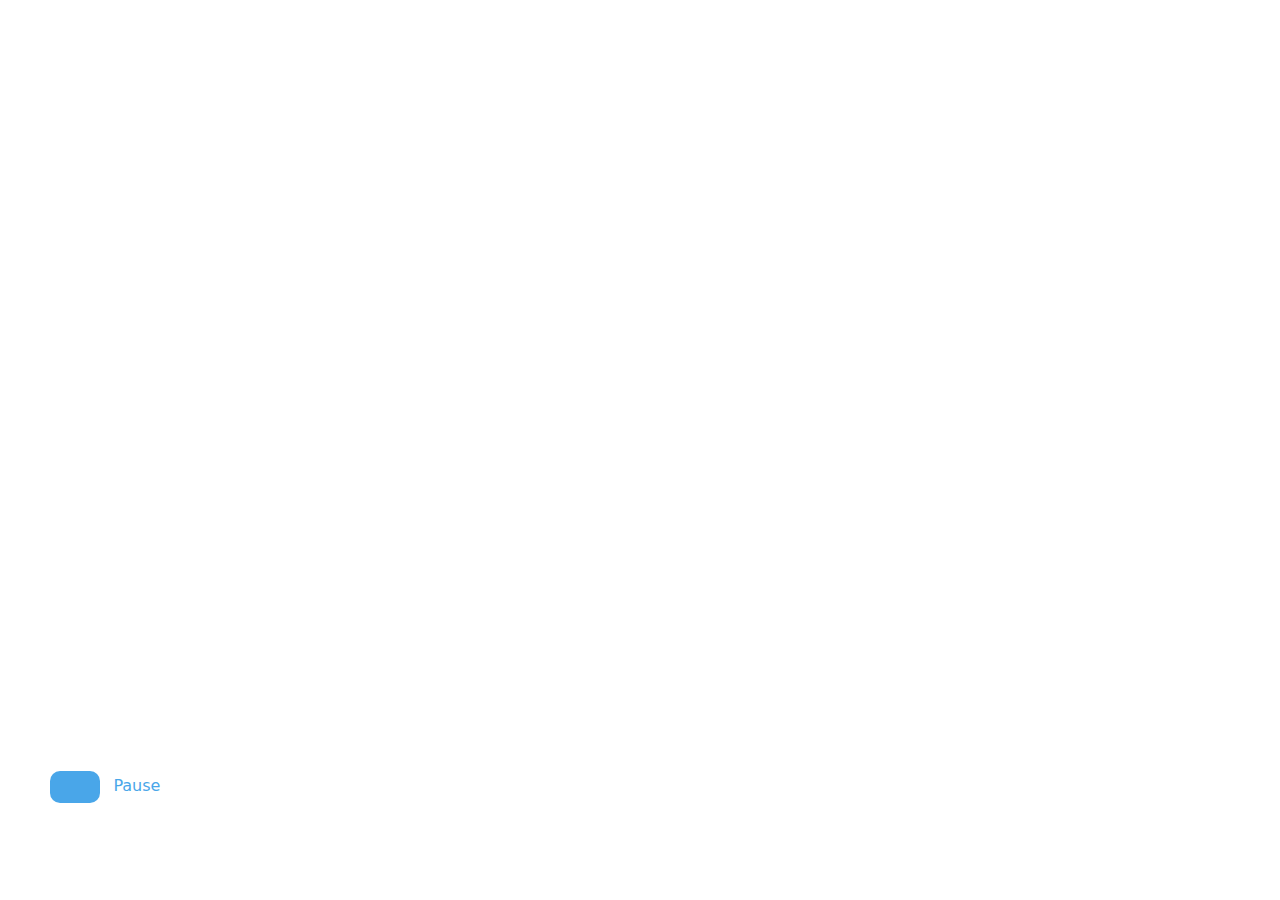
<file: bg-video/index.html>
<!DOCTYPE html>
<html lang="en">
<head>
    <meta charset="UTF-8">
    <meta name="viewport" content="width=device-width, initial-scale=1.0">
    <link rel="stylesheet" href="style.css">
    <title>Video In Background</title>
</head>
<body>
    <div class="container">
        <video src="video.mp4" id="video" autoplay muted loop>
        </video>
        <div class="title-container">
            <h1 class="title">Video Project</h1>
        </div>

        <!-- <div class="switch">
            <p class="active play">Play</p>
            <p class="pause">Pause</p>
        </div> -->

        <!-- slide switch -->
        
        <div class="switch">
            <p class="play action">Play</p>
            <p class="pause">Pause</p>
            <div class="active"></div>
        </div>
        
    </div>


    <script src="script.js"></script>
</body>
</html>
</file>
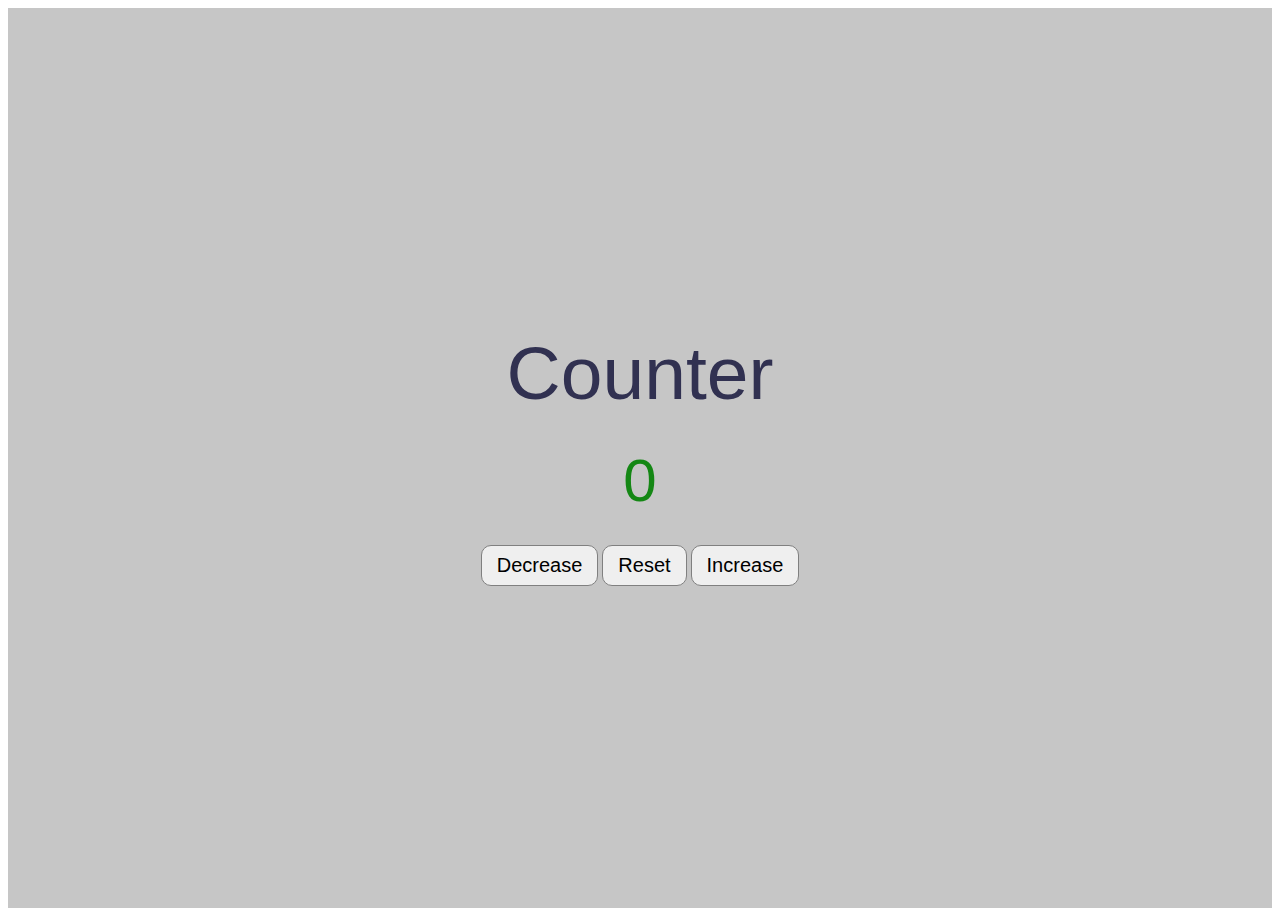
<file: counter/index.html>
<!DOCTYPE html>
<html lang="en">
<head>
    <meta charset="UTF-8">
    <meta name="viewport" content="width=device-width, initial-scale=1.0">
    <title>Counter </title>
</head>
<style>
    .container{
        height: 100vh;
        background-color: rgb(198, 198, 198);
        display: flex;
        flex-direction: column;
        justify-content: center;
        align-items: center;
    }
    .container div:nth-child(1){
        font-size: 75px;
        color: rgb(49, 49, 81);
        font-family: sans-serif;
    }
    .container div:nth-child(2){
        font-size: 60px;
        color: rgb(20, 135, 20);
        font-family: sans-serif;
        margin: 30px 0;

    }
    .container div button{
        border: 1px solid gray;
        padding: 8px 15px;
        border-radius: 10px;
        font-size: 20px;
        cursor: pointer;
    }
</style>
<body>
    <div class="container">
        <div>Counter</div>
        <div class="value">0</div>
        <div>
            <button class="dec">Decrease</button>
            <button class="reset">Reset</button>
            <button class="inc">Increase</button>
        </div>
    </div>
    
    <script src="script.js"></script>
</body>
</html>
</file>
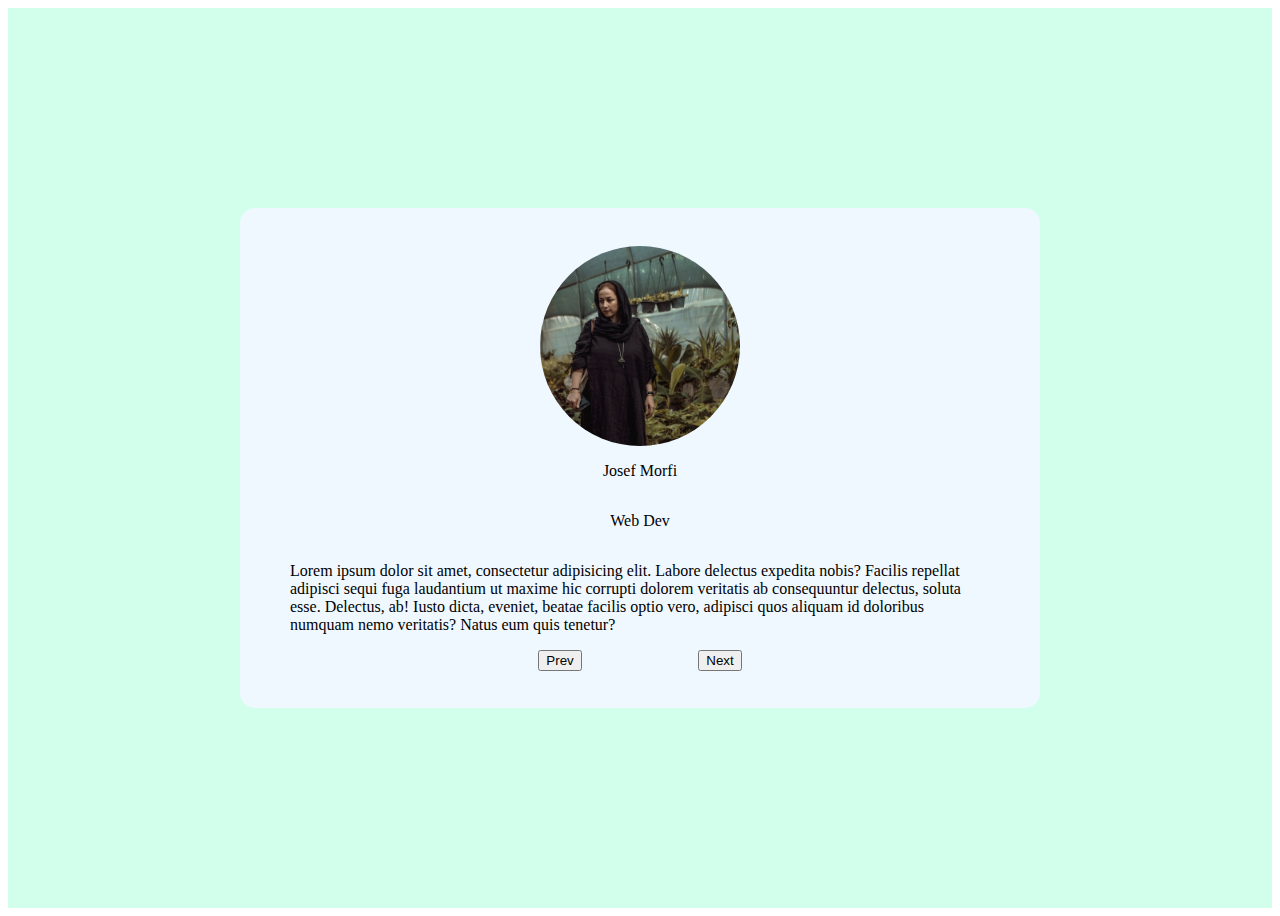
<file: crousel/index.html>
<!DOCTYPE html>
<html lang="en">
<head>
    <meta charset="UTF-8">
    <meta name="viewport" content="width=device-width, initial-scale=1.0">
    <title>Crousel</title>
</head>
<style>
    .container{
        background-color: rgb(209, 255, 235);
        height: 100vh;
        display: flex;
        justify-content: center;
        align-items: center;
    }
    .coursel-img-box{
        width: 200px;
        height: 200px;
    }
    .coursel-img-box img{
        height: inherit;
        width: inherit;
        border-radius: 100%;
    }
    .crousel-box1{
        display: flex;
        flex-direction: column;
        align-items: center;
        justify-content: center;
    }
    .crousel-box{
        width: 800px;
        height: 500px;
        background-color: aliceblue;
        border-radius: 15px;
        display: flex;
        flex-direction: column;
        align-items: center;
        justify-content: center;
    }
    .crousel-box p:nth-child(4){
        padding: 0 50px;
    }
    .button-box{
        width: 40%;
        display: flex;
        justify-content: space-around;
        align-items: center;
    }
</style>
<body>
    <div class="container">
        <div class="crousel-box">
            <div class="crousel-box1">
                
            </div>
            
            <div class="button-box">
                <button class="prev">Prev</button>
                <button class="next">Next</button>
            </div>
        </div>
    </div>
    <script src="script.js"></script>
</body>
</html>
</file>
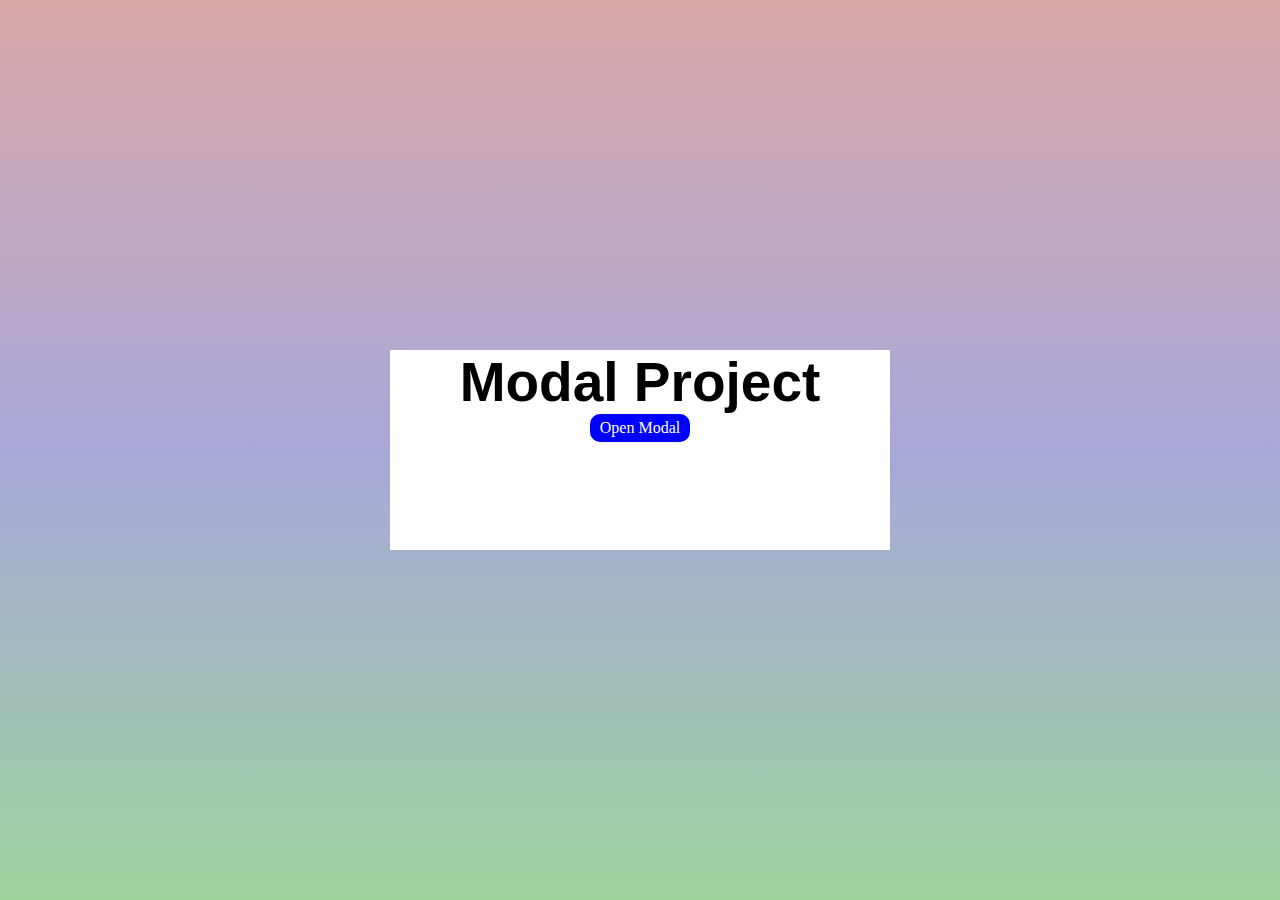
<file: modal/index.html>
<!DOCTYPE html>
<html lang="en">
<head>
    <meta charset="UTF-8">
    <meta name="viewport" content="width=device-width, initial-scale=1.0">
    <title>Modal</title>
</head>
<style>
    *{
        margin: 0;
        padding: 0;
    }
    .container{
        width: 100%;
        height: 100vh;
        background: linear-gradient(rgb(162, 40, 40, 0.4), rgb(36, 36, 157, 0.4), rgb(15, 145, 15, 0.4));
        display: flex;
        justify-content: center;
        align-items: center;
    }
    .modal-box{
        width: 500px;
        height: 200px;
        background-color: white;
        /* margin: auto; */
    }
    .modal-box h1{
        font-size: 55px;
        font-weight: 700;
        text-align: center;
        font-family: 'Gill Sans', 'Gill Sans MT', Calibri, 'Trebuchet MS', sans-serif;
    }
    .modal-btn{
        margin: auto;
        background-color: blue;
        padding: 5px 10px;
        color: white;
        border-radius: 10px;
        cursor: pointer;
    }
    .btn-box{
        display: flex;
        justify-content: center;
    }
    .modal{
        background-color: white;
        height: 200px;
        width: 500px;
        /* padding: 20px; */
        border-radius: 10px;
        position: fixed;
        top: 10%;
        left: calc(50% - 250px);
        opacity: 0;
        transition: opacity 1s ease-in-out;
    }
    .modal2{
        background-color: white;
        height: 200px;
        width: 500px;
        /* padding: 20px; */
        border-radius: 10px;
        position: fixed;
        top: 10%;
        left: calc(50% - 250px);
        opacity: 1;
    }
    .modal div{
        position: relative;
    }
    .close-btn{
        background-color: gray;
        color: white;
        padding: 7px 10px;
        /* height: 20px;
        width: 20px; */
        border-radius: 100%;
        cursor: pointer;
        position: absolute;
        right: 8px;
        top: 10px;
        z-index: 1;
    }
    .content{
        padding: 20px;
    }
</style>
<body>
    <div class="container">
        <div class="modal-box">
            <h1>Modal Project</h1>
            <div class="btn-box">
                <span class="modal-btn">Open Modal</span>
            </div>
        </div>
    </div>
    <div class="modal" id="modal">
        <div>
            <span class="close-btn">X</span>
            <div class="content">
                <h1>Hello guys this is my modal</h1>
            </div>
        </div>
    </div>
    <script src="script.js"></script>
</body>
</html>
</file>
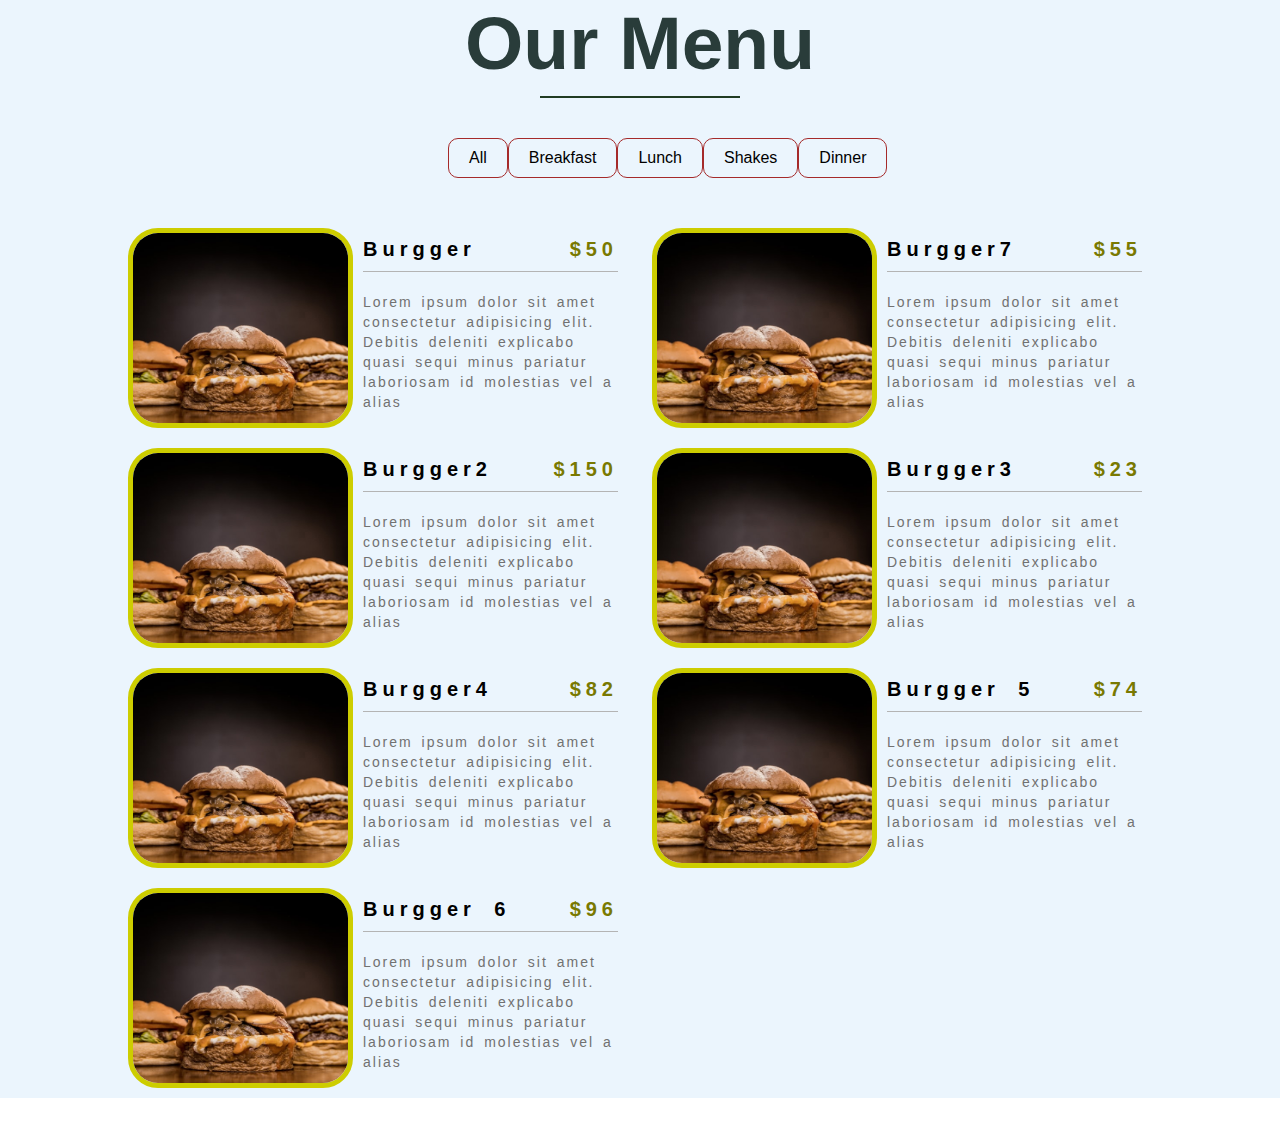
<file: restro-menu/index.html>
<!DOCTYPE html>
<html lang="en">
<head>
    <meta charset="UTF-8">
    <meta name="viewport" content="width=device-width, initial-scale=1.0">
    <link rel="stylesheet" href="style.css">
    <title>Restro-Menu</title>
</head>
<body>
    <div class="container">
        <h1 class="heading">Our Menu</h1>
        <div class="divider-box">
            <p class="divider"></p>
        </div>
        <div class="menu-list">
            <ul>
                <li>All</li>
                <li>Breakfast</li>
                <li>Lunch</li>
                <li>Shakes</li>
                <li>Dinner</li>
            </ul>
        </div>
        <div>
            <div class="menu-items-box">
                
            </div>
        </div>
        
    </div>
    <script src="script.js"></script>
</body>
</html>
</file>
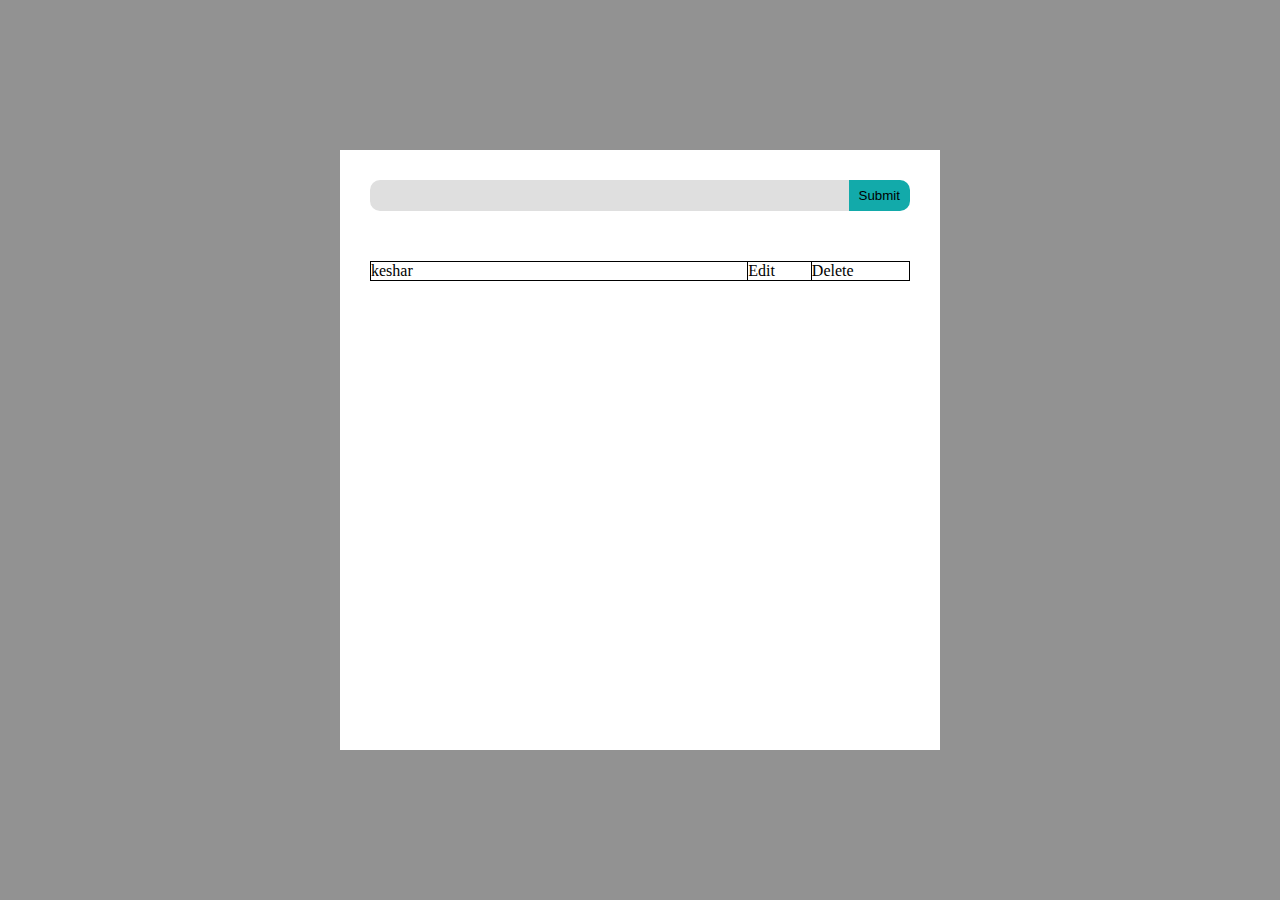
<file: projects/crudjs/index.html>
<!DOCTYPE html>
<html lang="en">
<head>
    <meta charset="UTF-8">
    <meta name="viewport" content="width=device-width, initial-scale=1.0">
    <title>Crud in Js</title>
</head>
<style>
*{
    margin: 0;
    padding: 0;
    box-sizing: border-box;
}
.container{
    width: 100%;
    height: 100vh;
    background-color: rgb(146, 146, 146);
    display: flex;
    justify-content: center;
    align-items: center;
}
table, tr, td{
    border: 1px solid black;
    border-collapse: collapse;
}
.formbox{
    display: flex;
    border-radius: 10px;
}
.crudformbox{
    width: 600px;
    min-height: 600px;
    background-color: white;
    display: flex;
    flex-direction: column;
    padding: 30px;
}
.inputField{
    width: 100%;
    padding: 5px;
    font-size: 18px;
    border-top-left-radius: 10px;
    border-bottom-left-radius: 10px;
    border: none;
    background-color: rgb(223, 223, 223);
}
.inputField:focus{
    border: 1px solid black;
}
button{
    border-top-right-radius: 10px;
    border-bottom-right-radius: 10px;   
    padding: 7px 10px; 
    background-color: rgb(18, 170, 170);
    border: none;
}
.items-table{
    margin-top: 50px;
}
table tr td:nth-child(1){
    width: 70%;
}
</style>
<body>
    <div class="container">
        <div class="crudformbox">
            <div class="formbox">
                <input type="text" class="inputField"><button type="submit" id="submit-btn">Submit</button>
            </div>
            <table class="items-table">
                <tr>
                    <td>keshar</td>
                    <td>Edit</td>
                    <td>Delete</td>
                </tr>
            </table>
        </div>
    </div>
    <script src="index.js"></script>
</body>
</html>
</file>
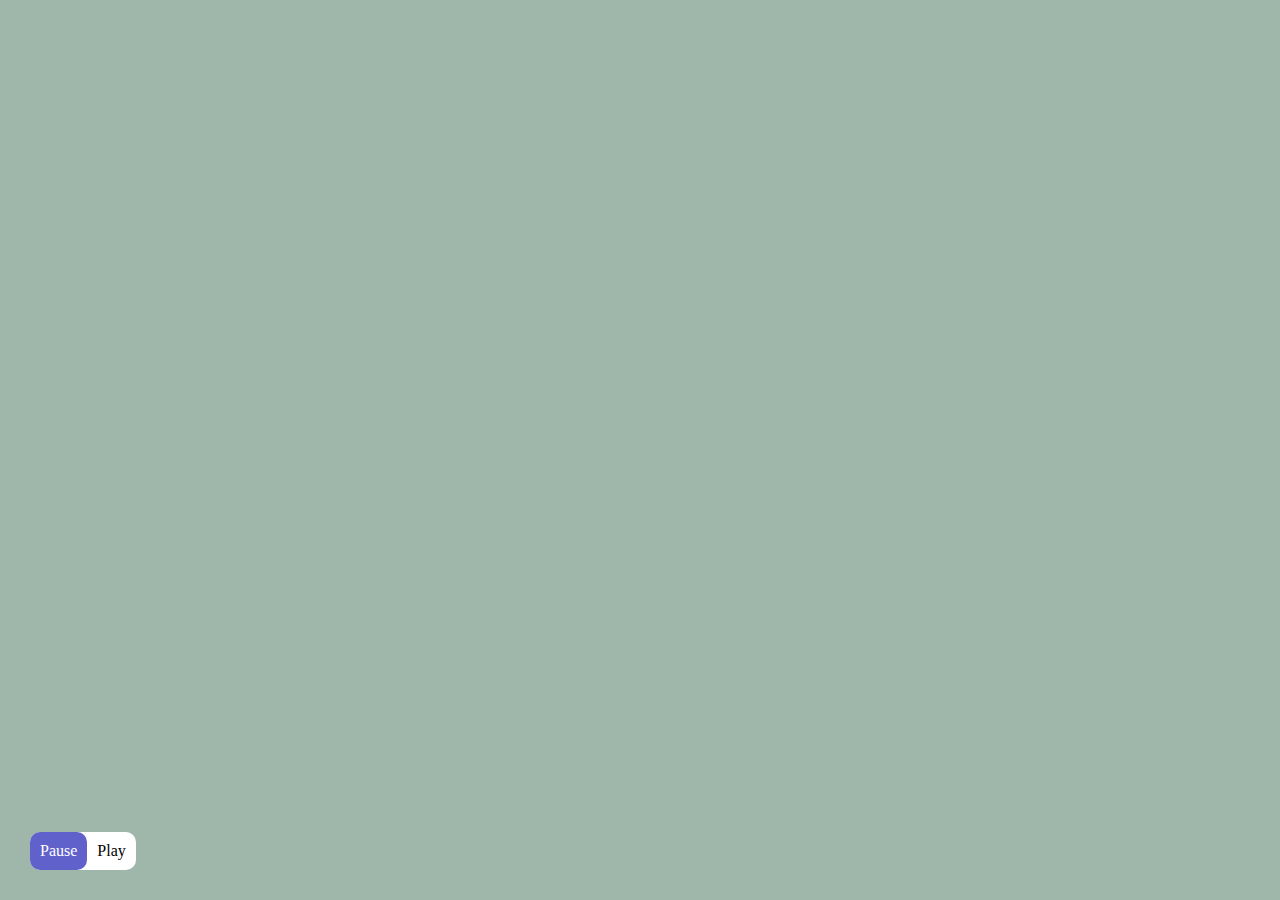
<file: projects/video/index.html>
<!DOCTYPE html>
<html lang="en">
<head>
<meta charset="UTF-8">
<meta name="viewport" content="width=device-width, initial-scale=1.0">
<link rel="stylesheet" href="style.css">
<title>Background Video</title>

</head>
<body>
<div class="container">
    <video id="video-background" muted autoplay loop>
        <source src="video.mp4" type="video/mp4">
    </video>
    <h1 class="video-text">My Video</h1>
    <div class="switch">
        <span class="btn active" id="pause">Pause</span>
        <span class="btn" id="play">Play</span>
    </div>
</div>

<div class="loader" id="loader">
    <div class="spinner">
    </div>
</div>

<script src="script.js"></script>
</body>
</html>
</file>
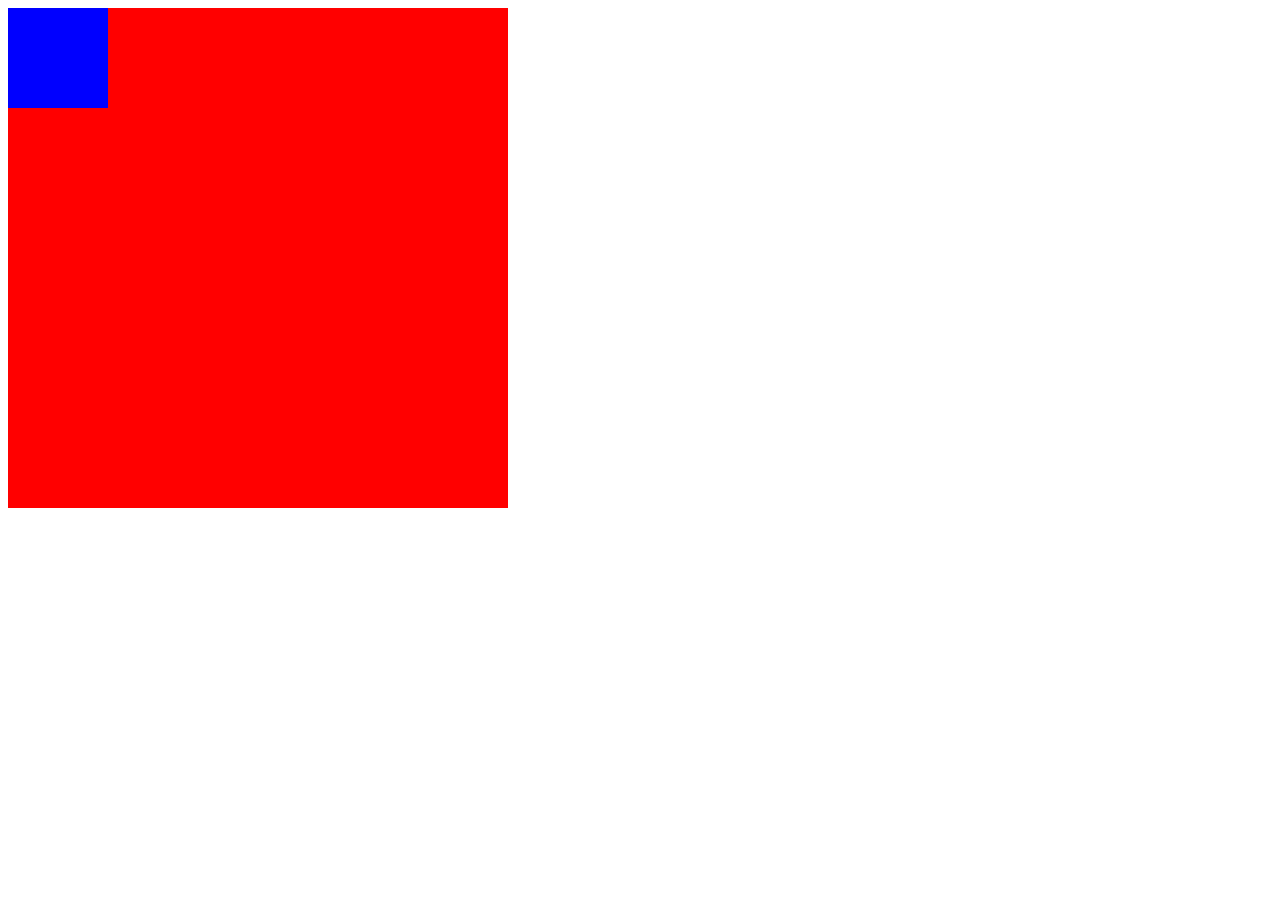
<file: navbar/transition.html>
<!DOCTYPE html>
<html lang="en">
<head>
    <meta charset="UTF-8">
    <meta name="viewport" content="width=device-width, initial-scale=1.0">
    <title>Transition</title>
</head>
<style>
    .box{
        width: 500px;
        height: 500px;
        background-color: red;
    }
    .child-box{
        width: 100px;
        height: 100px;
        background-color: blue;
        /* transition: height 1s ease-in-out 0.3s; */
        transition: all 1s ease-in-out 0.3s;
    }
    .child-box:hover{
        width: 300px;
        height: 300px;
    }
    .child2-box{
        height: 150px;
        width: 150px;
        background-color: cyan;
        display: none;
    }
    .child-box:hover .child2-box{
        display: block;
    }
</style>
<body>
    <div class="box">
        <div class="child-box">

        </div>
        <div class="child2-box">

        </div>
    </div>
</body>
</html>
</file>
<file: bg-video/style.css>
*{
    margin: 0;
    padding: 0;
    /* box-sizing: border-box; */
    font-family: system-ui;
}

.container{
    width: 100%;
    height: 100vh;
    /* background-color: red; */
    overflow: hidden;
    position: relative;
}

#video{
    height: 100%;
    width: 100%;
    /* background-color: red; */
    object-fit: cover;
}

.title{
    font-size: 4rem;
    color: white;
    top: 0;
    /* text-align: center; */
    /* width: 100%;
    transform: translateX(50%); */
}

.title-container{
    /* background-color: green; */
    height: 100vh;
    width: 100%;
    font-weight: bold;
    position: absolute;
    z-index: 2;
    top: 0;
    left: 0;
    display: flex;
    justify-content: center;
    align-items: center;
}


.switch{
    position: absolute;
    width: 100px;
    bottom: 100px;
    left: 50px;
    background-color: white;
    display: flex;
    border-radius: 10px;
    cursor: pointer;
    z-index: 5;
}

.switch p{
    padding: 5px 10px;
    color: #49a6e9;
    width: 50%;
}

.active{
    background-color: #49a6e9;
    border-radius: 10px;
    position: absolute;
    /* padding: 5px 10px; */
    width: 50px;
    /* color: #49a6e9; */
    height: 32.4px;
    transition: all 0.4s ease-in-out;
}
</file>
<file: restro-menu/style.css>
*{
    margin: 0;
    padding: 0;
    box-sizing: border-box;
    font-family: 'Franklin Gothic Medium', 'Arial Narrow', Arial, sans-serif;
}

.container{
    background-color: rgb(235, 245, 253);
    min-height: 100vh;
}

.heading{
    /* background-color: red; */
    text-align: center;
    font-size: 75px;
    font-weight: 900;
    color: rgb(41, 60, 58);
}

.divider-box{
    /* display: flex;
    justify-content: center; */
}
.divider{
    background-color: rgb(32, 60, 35);
    width: 200px;
    height: 2px;
    margin: 10px auto;
}
.menu-list ul{
    display: flex;
    list-style: none;
    width: 30%;
    justify-content: space-between;
    margin: 40px auto;
}

.menu-list ul li{
    border: 1px solid brown;
    padding: 10px 20px;
    border-radius: 10px;
    cursor: pointer;
}

.menu-items-box{
    width: 80%;
    margin: 30px auto;
    display: flex;
    justify-content: space-between;
    flex-wrap: wrap;
}

.menu-box{
    display: flex;
    width: 500px;
    height: 200px;
    /* border: 1px solid red; */
    margin: 10px 0;
}
.card-img{
    width: 45%;
    height: inherit;
    /* background-color: red; */
    /* padding: 10px; */
}
.card-content{
    width: 55%;
    padding: 10px;
}
.card-img img{
    width: 100%;
    height: inherit;
    border-radius: 30px;
    border: 5px solid rgb(205, 205, 0);
}
.item-name{
    display: flex;
    justify-content: space-between;
    border-bottom: 1px solid rgb(180, 180, 180);
    padding-bottom: 10px;
    margin-bottom: 20px;
}

.item-name p:nth-child(1){
    letter-spacing: 5px;
    word-spacing: 8px;
    font-size: 20px;
    font-weight: 700;
}
.item-name p:nth-child(2){
    letter-spacing: 5px;
    word-spacing: 8px;
    font-size: 20px;
    font-weight: 700;
    color: rgb(121, 121, 1);
}

.description{
    font-weight: normal;
    letter-spacing: 2px;
    word-spacing: 3px;
    font-size: 14px;
    line-height: 20px;
    color: rgb(113, 113, 113);
}
</file>
<file: projects/video/style.css>
*{
    margin: 0;
    padding: 0;
    box-sizing: border-box;
}

body, html {
    margin: 0;
    padding: 0;
    height: 100%;
}

#video-background {
    position: absolute;
    top: 0;
    left: 0;
    width: 100%;
    height: 100%;
    object-fit: cover;
    /* z-index: -1; */
}
.content {
    position: relative;
    z-index: 1;
    /* color: #fff; */
    text-align: center;
    padding: 50px;
}
.container{
    width: 100%;
    min-height: 100vh;
    position: relative;
}
.video-text{
    position: absolute;
    top: 50%;
    width: 100%;
    text-align: center;
    color: white;
}
.container::after{
    content: "";
    width: 100%;
    height: 100vh;
    background-color: rgba(16, 72, 43, 0.4);
    position: absolute;
    top: 0;
    left: 0;
}
.loader{
    width: 100%;
    height: 100vh;
    display: flex;
    justify-content: center;
    align-items: center;
    background-color: rgb(11, 8, 15, 0.6);
    position: fixed;
    top: 0;
    left: 0;
}

.switch{
    display: flex;
    background-color: white;
    position: absolute;
    bottom: 30px;
    left: 30px;
    border-radius: 10px;
    z-index: 5;
    cursor: pointer;
}
.btn{
    padding: 10px;
    border-radius: 10px;
}

.active{
    background-color: rgb(97, 97, 203);
    color: white;
}

.spinner{
    width: 150px;
    height: 150px;
    border-left: 4px solid rgb(0, 94, 118);
    border-right: 4px solid rgb(0, 94, 118);
    border-radius: 100%;
    animation: spiner 1s linear infinite;
}
@keyframes spiner {
    0%{rotate: 0deg;}
    100%{rotate: 360deg;}
}
</file>
